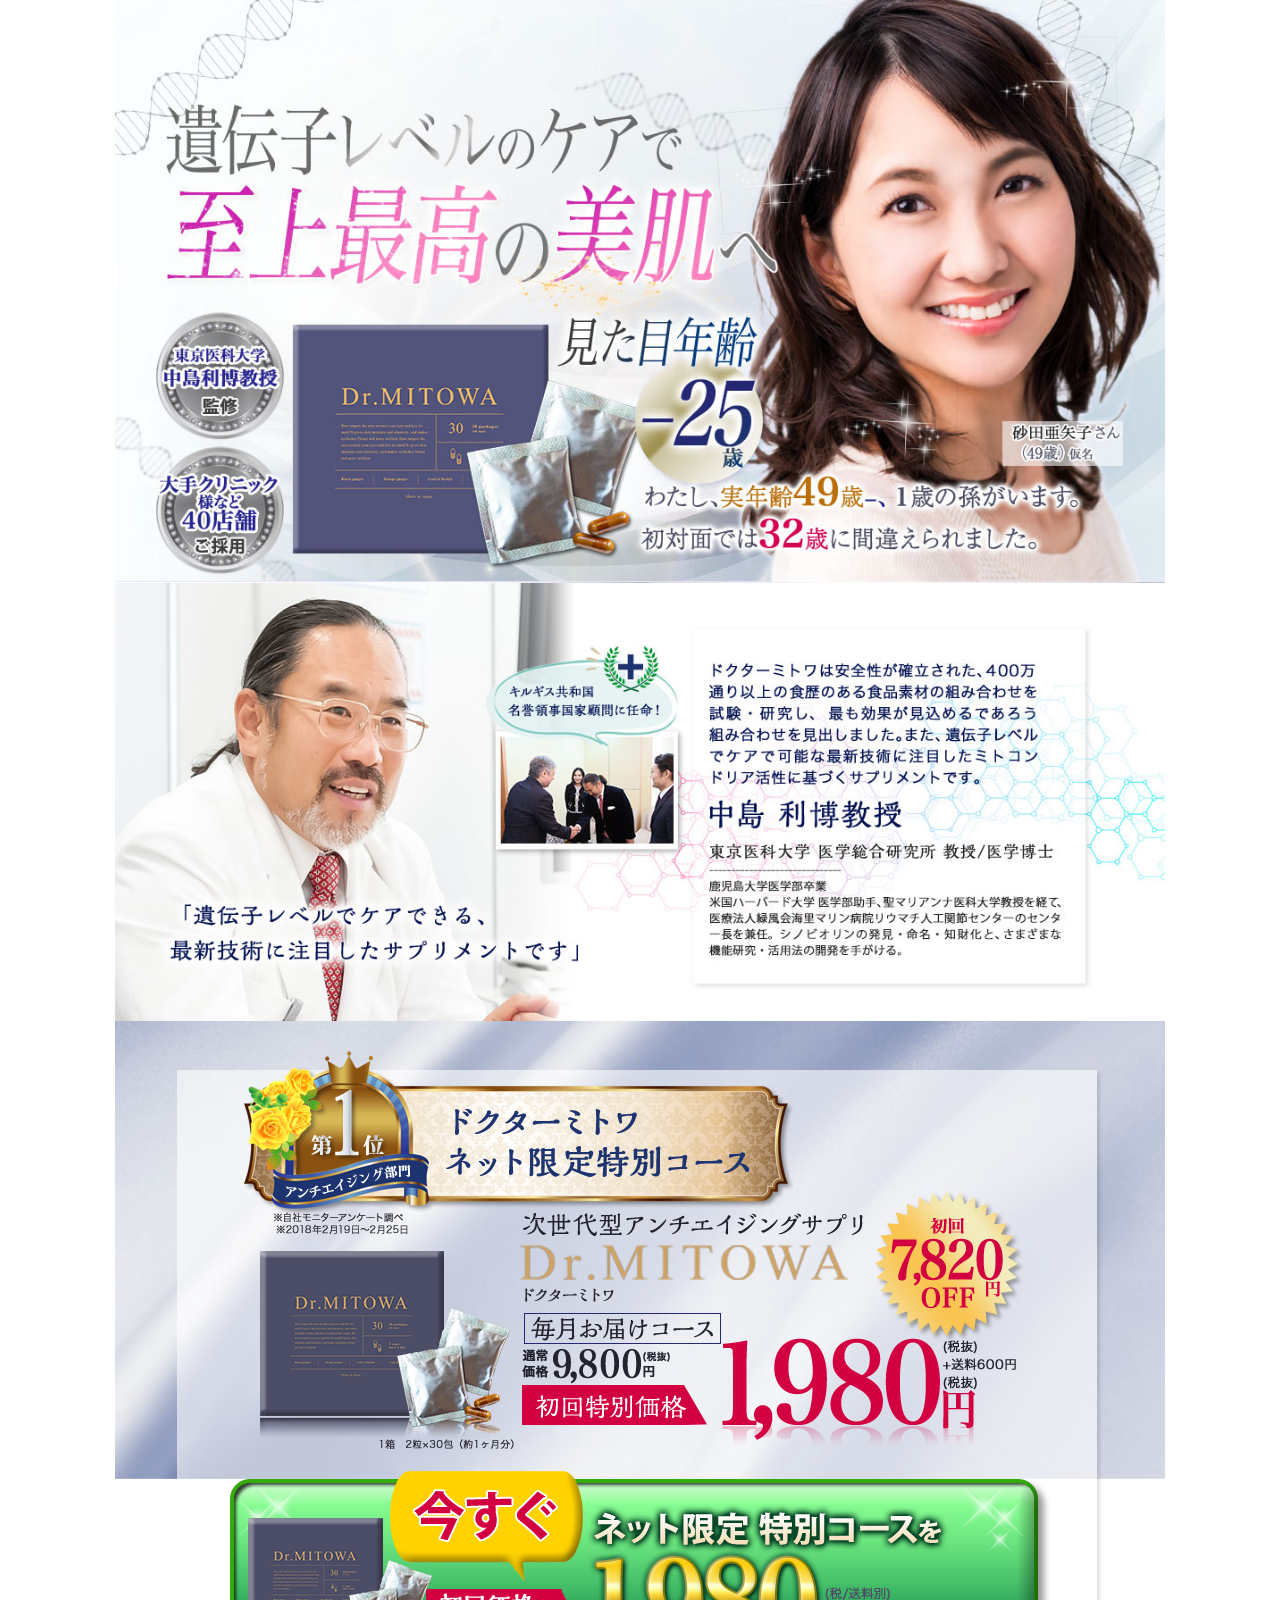
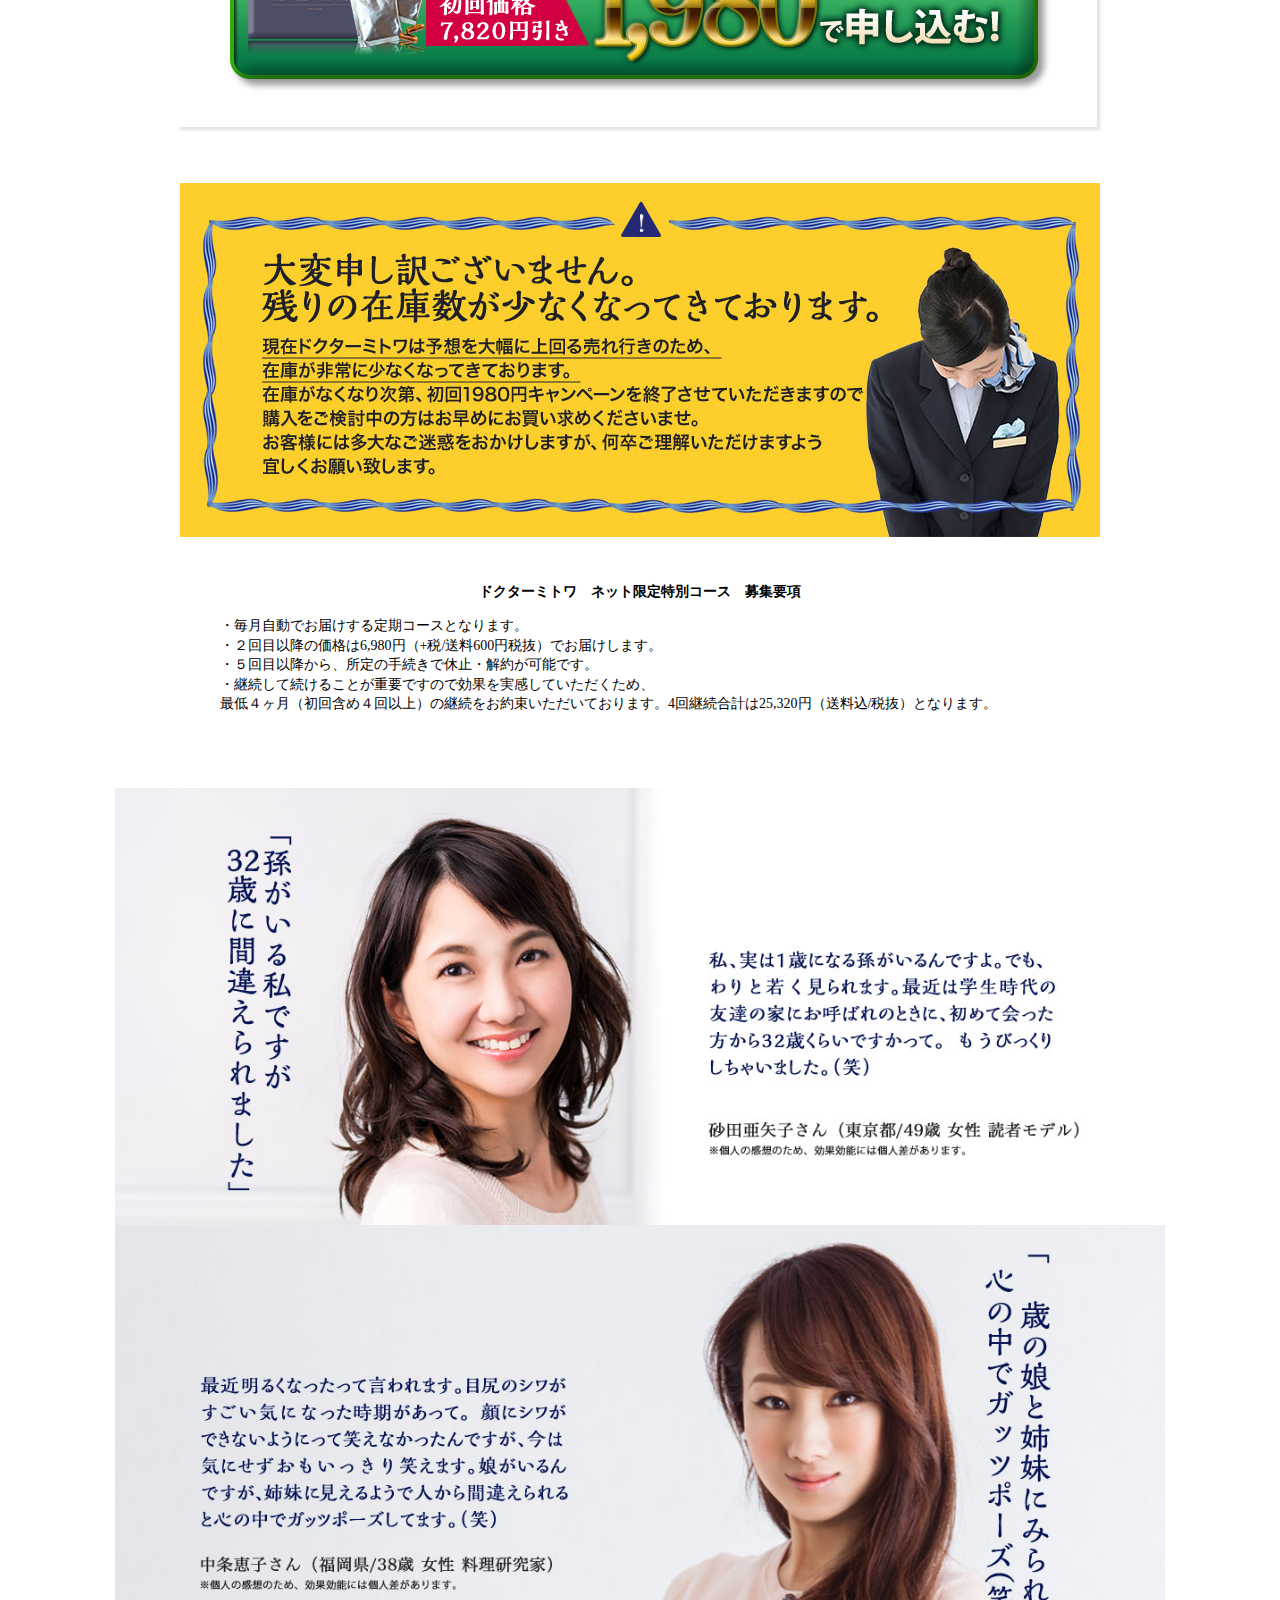
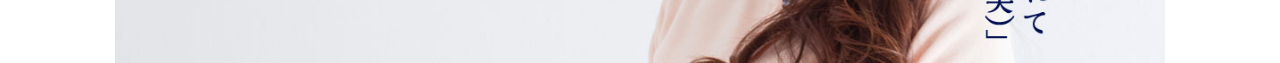
<file: index.html>
<!DOCTYPE html>
<html lang="ja">
<head>
	<meta charset="utf-8" />
	<meta http-equiv="X-UA-Compatible" content="IE=edge" />
	<meta name="viewport" content="width=device-width, initial-scale=1, maximum-scale=1, user-scalable=no" />
	<title>MITOWA</title>
	<link rel="stylesheet" type="text/css" href="css/normalize.css" />
	<link rel="stylesheet" type="text/css" href="css/hover.css" />
	<link rel="stylesheet" type="text/css" href="css/style.css" />
</head>
<body>
	<div class="container">
		<div class="fv">
			<img src="img/fv.jpg" alt="遺伝子レベルのケアで 至上最高の美肌へ" class="img-responsive" />
		</div>
		<div class="nakajima">
			<img src="img/nakajima.jpg" alt="「遺伝子レベルでケアできる、 最新技術に注目したサプリメントです」" class="img-responsive" />
		</div>
		<div class="bg">
			<div class="cta">
				<!-- <img src="img/cta.png" alt="" class="img-responsive img-center" /> -->
				<div class="btn">
					<a href="#"><img src="img/btn.png" alt="ネット限定 特別コースを"></a>
				</div>
			</div>
			<div class="stock-appeal">
				<img src="img/stock-appeal.jpg" alt="大変申し訳ございません。 残りの在庫数が少なくなってきております。" class="img-responsive img-center" />
			</div>
			<div class="requirements">
				<p class="ttl">ドクターミトワ　ネット限定特別コース　募集要項</p>
				<p>・毎月自動でお届けする定期コースとなります。<br/>
・２回目以降の価格は6,980円（+税/送料600円税抜）でお届けします。<br/>
・５回目以降から、所定の手続きで休止・解約が可能です。<br/>
・継続して続けることが重要ですので効果を実感していただくため、<br/>
最低４ヶ月（初回含め４回以上）の継続をお約束いただいております。4回継続合計は25,320円（送料込/税抜）となります。</p>
			</div>
		</div>
		<div class="woman">
			<img src="img/woman_1.jpg" alt="" class="img-responsive" />
			<img src="img/woman_2.jpg" alt="" class="img-responsive" />
		</div>
	</div>

	<div id="form"></div>

	<script type="text/javascript" src="js/jquery.min.js"></script>
	<!-- <script type="text/javascript" src="js/countdown.js"></script> -->
	<script type="text/javascript" src="js/customize.js"></script>
</body>
</html>
</file>
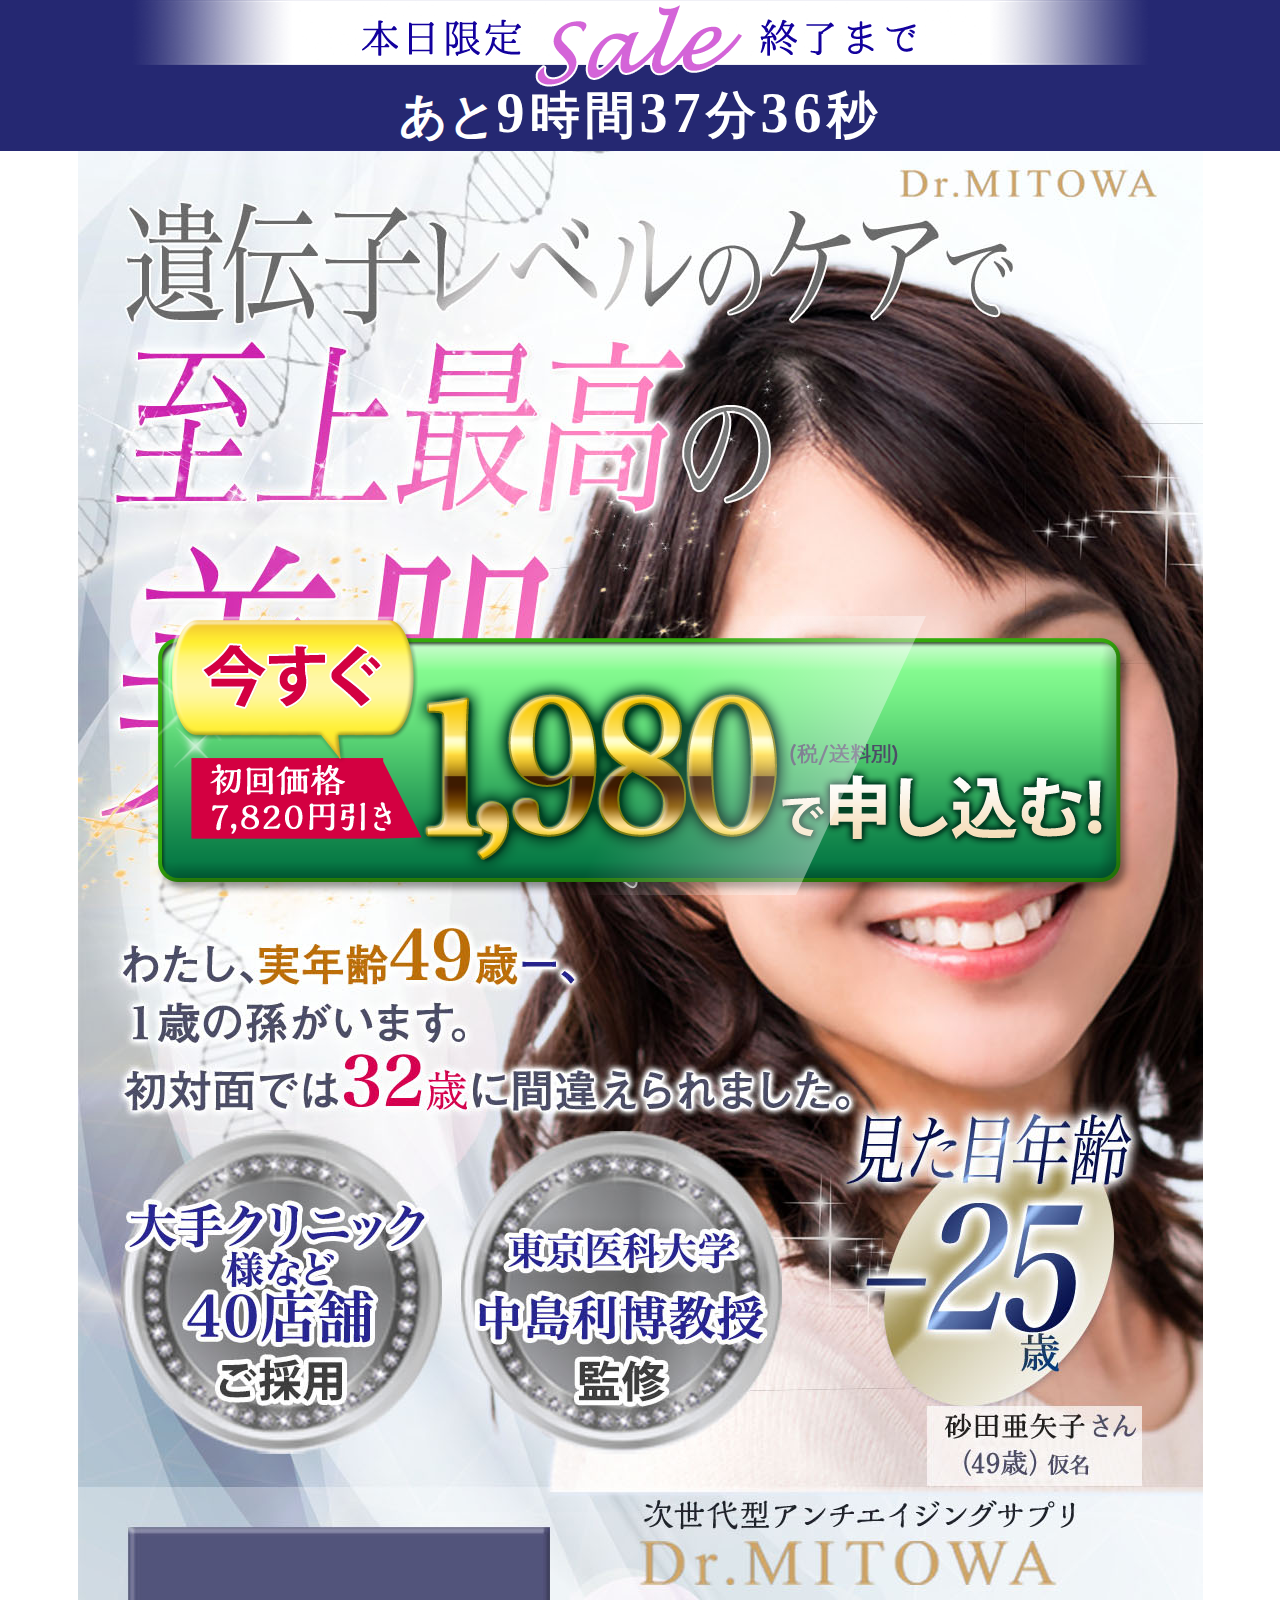
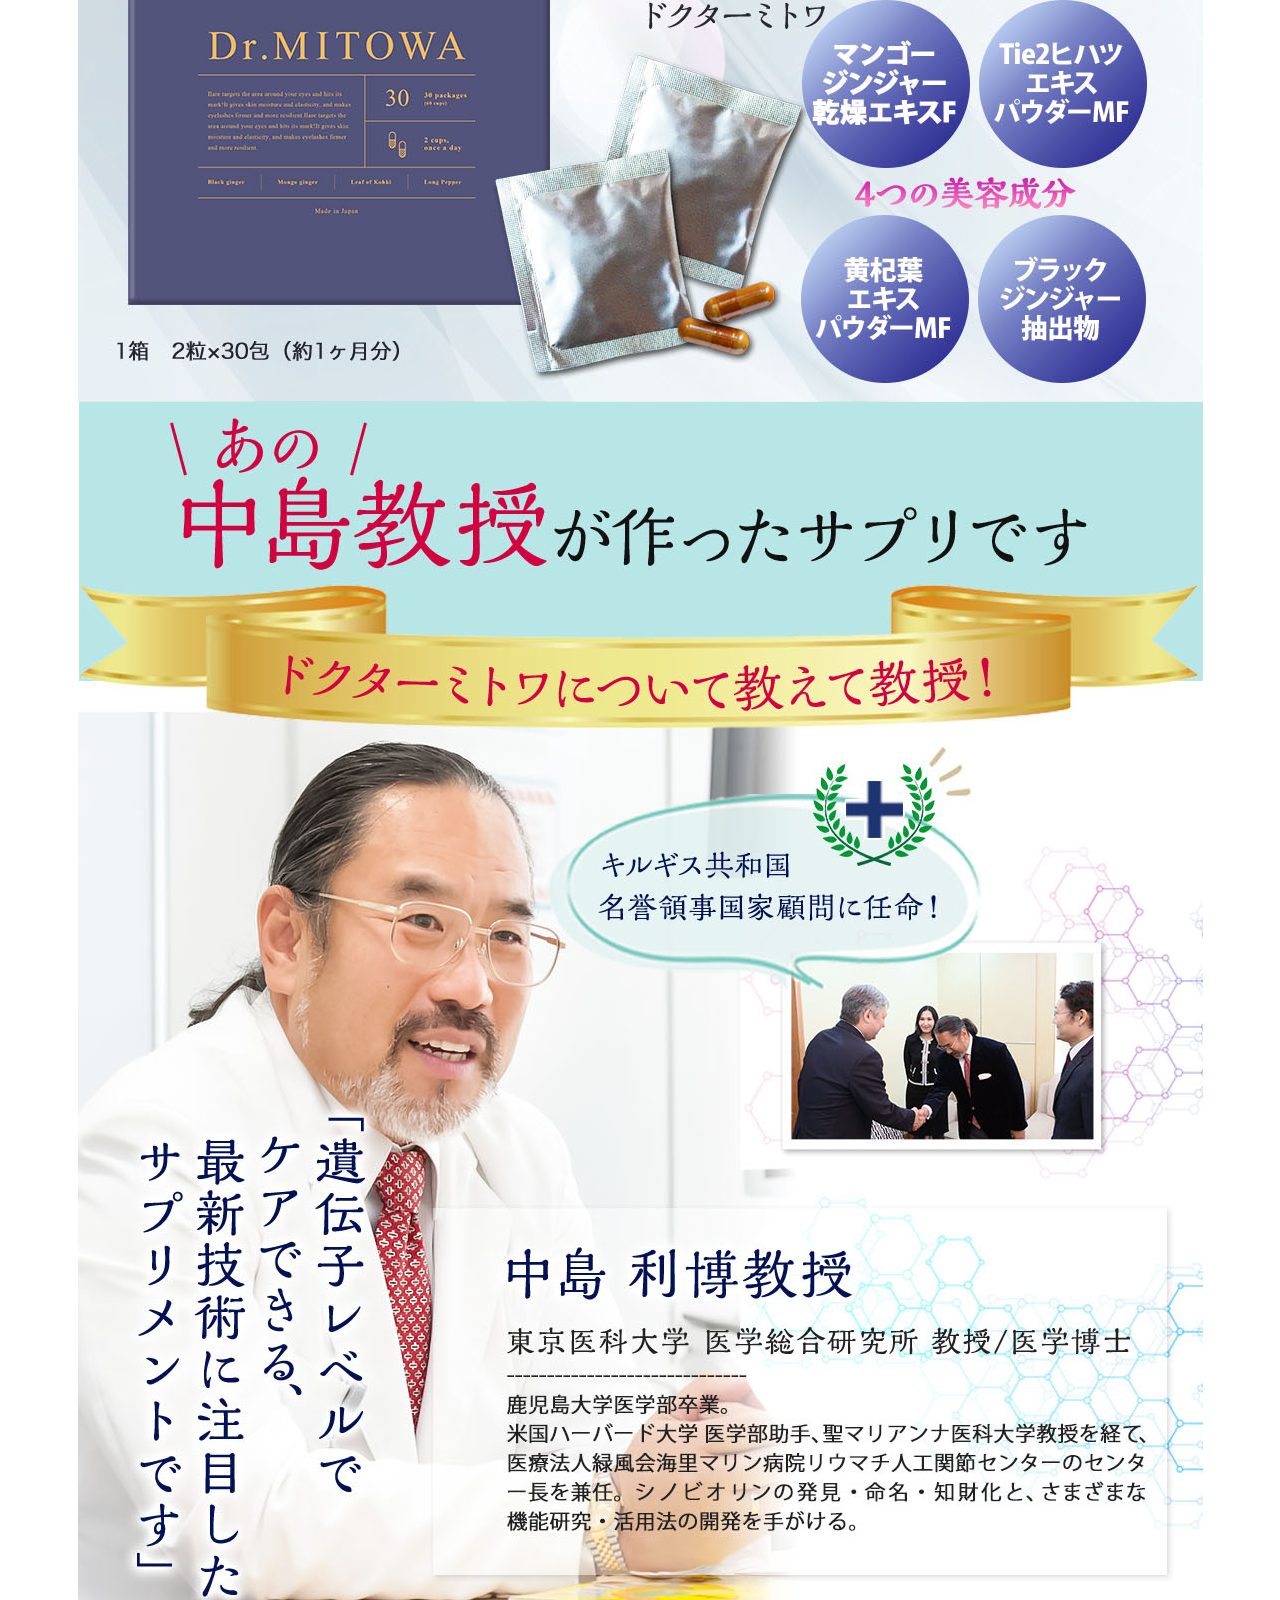
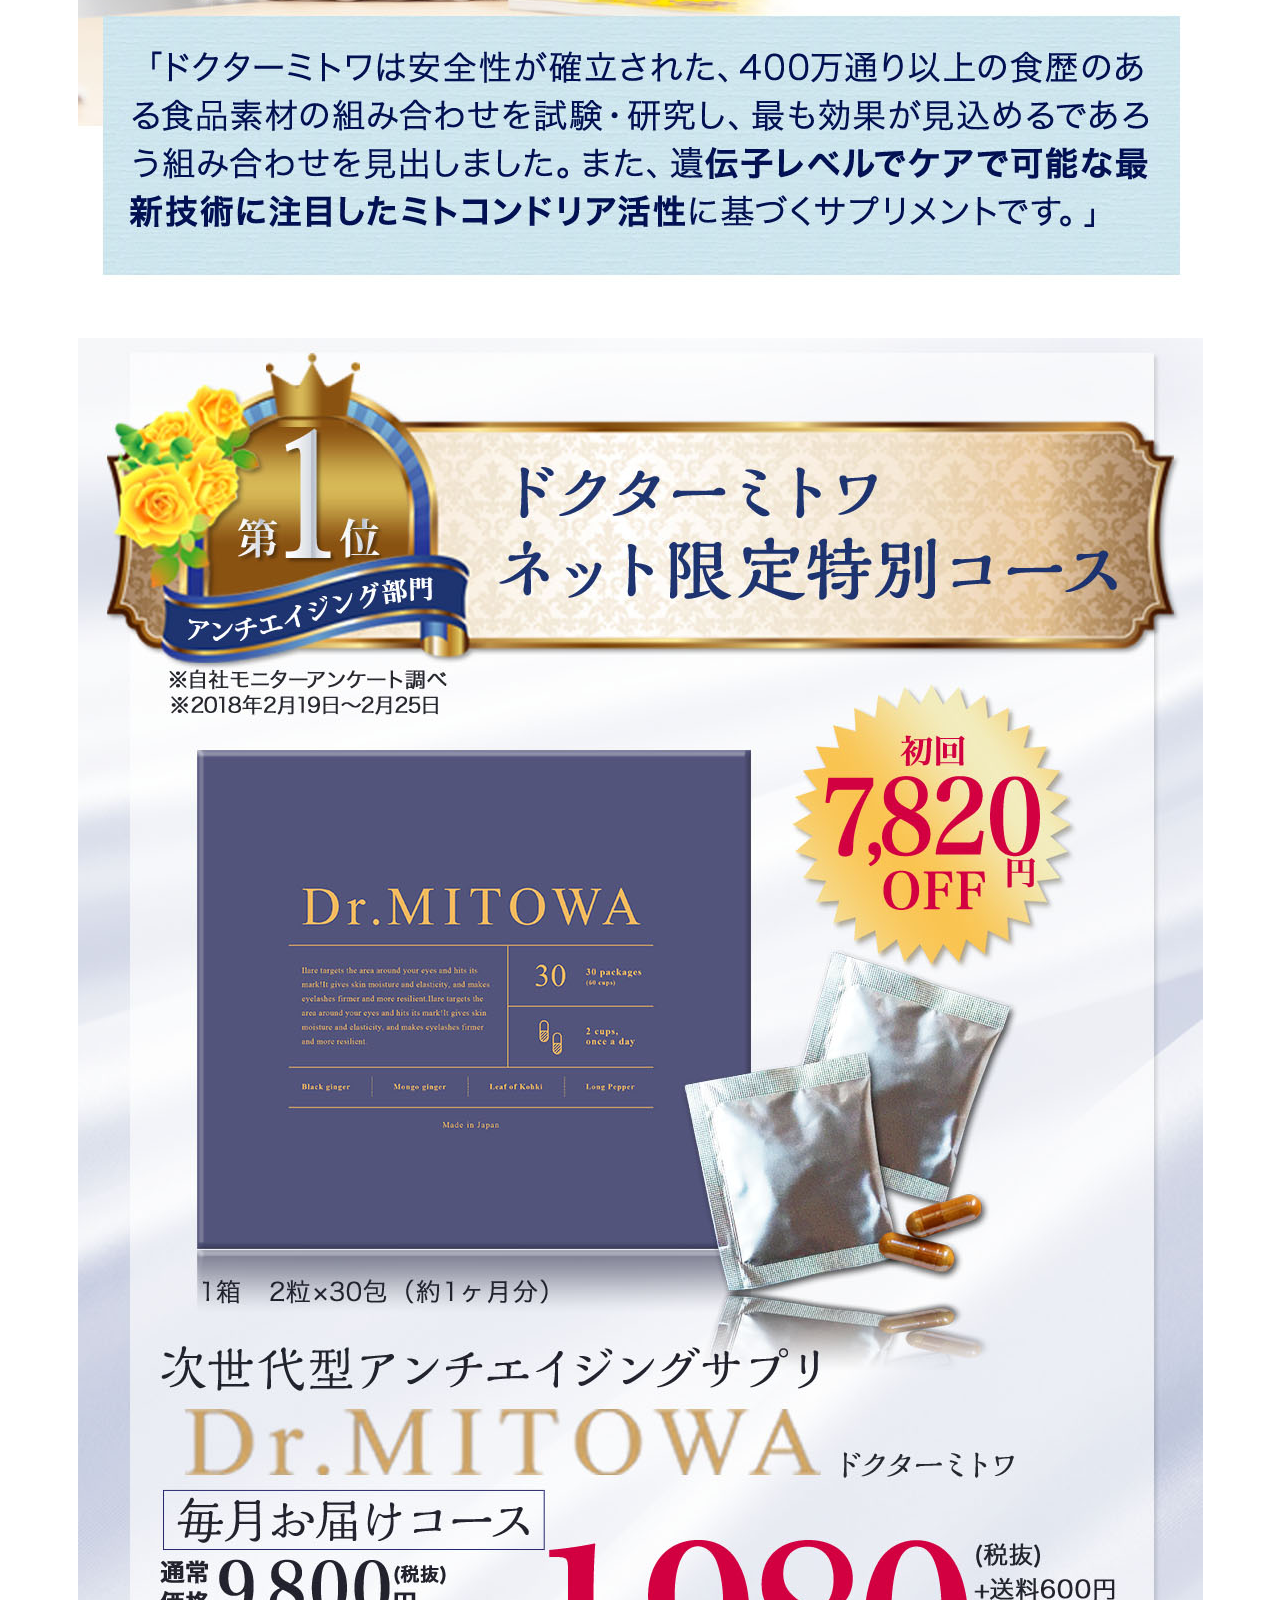
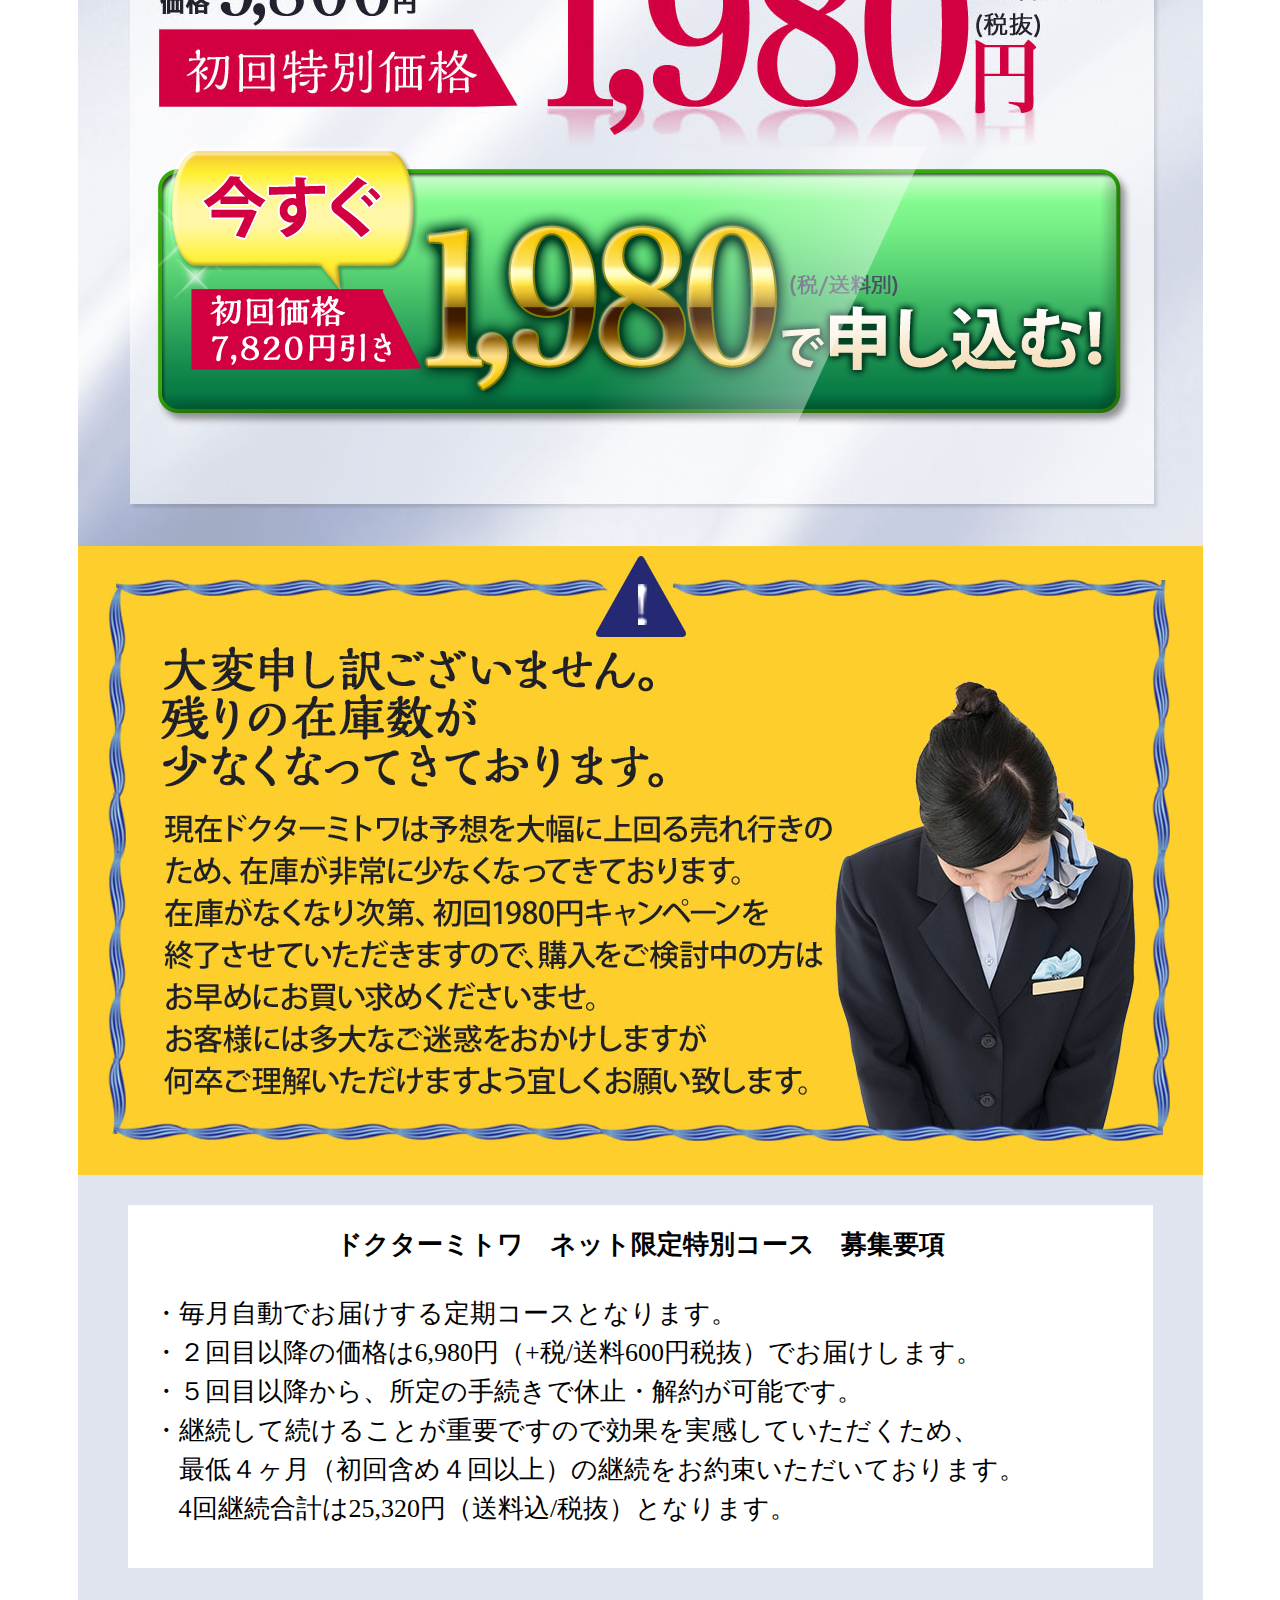
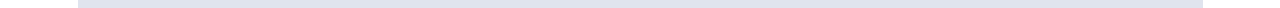
<file: sp/index.html>
<!DOCTYPE html>
<html lang="ja">
<head>
	<meta charset="utf-8" />
	<meta http-equiv="X-UA-Compatible" content="IE=edge" />
	<meta name="viewport" content="width=device-width, initial-scale=1, maximum-scale=1, user-scalable=no" />
	<title>MITOWA</title>
	<link rel="stylesheet" type="text/css" href="css/normalize.css" />
	<link rel="stylesheet" type="text/css" href="css/style.css" />
</head>
<body>
	<div class="countdown">
		<img src="img/sale.png" alt="本日限定SALE終了まで" class="img-responsive img-center" />
		<div id="CP">
			<div id="txt"></div>
			<div id="inner">
				<div id="CDT"></div>
			</div>
		</div>
	</div>
	<div class="container">
		<div class="fv">
			<img src="img/fv.jpg" alt="遺伝子レベルのケアで 至上最高の美肌へ" class="img-responsive" />
		</div>
		<div class="nakajima">
			<img src="img/nakajima.jpg" alt="「遺伝子レベルでケアできる、 最新技術に注目したサプリメントです」" class="img-responsive" />
		</div>
		<div class="cta">
			<img src="img/cta.jpg" alt="" class="img-responsive" />
			<div class="absolute">
				<a href="#form" class="btn"><img src="img/btn.png" alt="ネット限定 特別コースを" class="img-responsive" /></a>
			</div>
		</div>
		<div class="stock-appeal">
			<img src="img/stock-appeal.jpg" alt="" class="img-responsive" />
		</div>
		<div class="requirements">
			<div class="box">
				<p class="ttl">ドクターミトワ　ネット限定特別コース　募集要項</p>
				<div class="list">
					<dl>
						<dt>・</dt>
						<dd>毎月自動でお届けする定期コースとなります。</dd>
					</dl>
					<dl>
						<dt>・</dt>
						<dd>２回目以降の価格は6,980円（+税/送料600円税抜）でお届けします。</dd>
					</dl>
					<dl>
						<dt>・</dt>
						<dd>５回目以降から、所定の手続きで休止・解約が可能です。</dd>
					</dl>
					<dl>
						<dt>・</dt>
						<dd>継続して続けることが重要ですので効果を実感していただくため、<br/>最低４ヶ月（初回含め４回以上）の継続をお約束いただいております。<br/>4回継続合計は25,320円（送料込/税抜）となります。</dd>
					</dl>
				</div>
			</div>
		</div>
	</div>
	<div class="float-btn">
		<a href="#form" class="btn">
			<img src="img/btn.png" alt="ネット限定 特別コースを" class="img-responsive" />
		</a>
	</div>

	<div id="form"></div>

	<script type="text/javascript" src="js/jquery.min.js"></script>
	<script type="text/javascript" src="js/countdown.js"></script>
	<script type="text/javascript" src="js/customize.js"></script>
</body>
</html>
</file>
<file: css/style.css>
* {
  -webkit-box-sizing: border-box;
  -moz-box-sizing: border-box;
  box-sizing: border-box;
}

body {
  font-size: 14px;
  color: #000;
}

.container {
  width: 1050px;
  margin: 0 auto;
}

.img-responsive {
  max-width: 100%;
  height: auto;
  display: block;
}

.img-center {
  margin: 0 auto;
}

.bg {
  background: url(../img/bg.jpg) no-repeat center top;
  background-size: cover;
  background-attachment: fixed;
  padding: 30px 0 45px 0;
}
.bg .cta {
  background: url(../img/cta.png) no-repeat center;
  height: 682px;
  position: relative;
}
.bg .cta .btn {
  position: absolute;
  bottom: 37px;
  left: 0;
  right: 0;
  text-align: center;
}
.bg .stock-appeal {
  margin-top: 50px;
}
.bg .requirements {
  background: rgba(255, 255, 255, 0.65);
  width: 920px;
  margin: 0 auto;
  padding: 15px 40px;
  line-height: 1.4;
  margin-top: 30px;
}
.bg .requirements .ttl {
  font-weight: bold;
  text-align: center;
  margin-top: 0;
}

/*# sourceMappingURL=style.css.map */
</file>
<file: sp/css/style.css>
@-webkit-keyframes shiny {
  0% {
    left: -30%;
  }
  100% {
    left: 120%;
  }
}
@-moz-keyframes shiny {
  0% {
    left: -30%;
  }
  100% {
    left: 120%;
  }
}
@-ms-keyframes shiny {
  0% {
    left: -30%;
  }
  100% {
    left: 120%;
  }
}
@-o-keyframes shiny {
  0% {
    left: -30%;
  }
  100% {
    left: 120%;
  }
}
@keyframes shiny {
  0% {
    left: -30%;
  }
  100% {
    left: 120%;
  }
}
* {
  -webkit-box-sizing: border-box;
  -moz-box-sizing: border-box;
  box-sizing: border-box;
}

body {
  font-size: 14px;
  color: #000;
}

ul {
  padding: 0;
  margin: 0;
  list-style: none;
}

.container {
  max-width: 1125px;
  margin: 0 auto;
}

.img-responsive {
  max-width: 100%;
  height: auto;
  display: block;
}

.img-center {
  display: block;
  margin: 0 auto;
}

.countdown {
  background-color: #252872;
  max-width: 100%;
  margin: 0 auto;
  position: fixed;
  left: 0;
  right: 0;
  padding-bottom: 15px;
  z-index: 9;
}

#CP {
  color: #fff;
  font-family: serif;
  line-height: 0.8;
  letter-spacing: 5px;
  text-align: center;
  font-weight: 900;
  padding-top: 4px;
}
#CP .after {
  font-size: 48px;
  letter-spacing: 0;
}
#CP .jikan, #CP .hun, #CP .byou {
  font-size: 50px;
}
#CP .hou, #CP .min, #CP .sec {
  font-size: 56px;
}

.cta {
  position: relative;
}
.cta .absolute {
  position: absolute;
  left: 6.3111111111%;
  right: 6.3111111111%;
  bottom: 6.6371681416%;
  text-align: center;
}
.cta .absolute a {
  display: inline-block;
  vertical-align: bottom;
  overflow: hidden;
  position: relative;
}
.cta .absolute a:before {
  content: '';
  width: 221px;
  height: 279px;
  background: linear-gradient(to right, rgba(255, 255, 255, 0) 0%, rgba(255, 255, 255, 0.4) 100%);
  animation: shiny 2s infinite;
  transform: skew(-25deg);
  position: absolute;
  top: 0;
}
.cta .absolute a img {
  vertical-align: bottom;
}

.requirements {
  background: #e0e4ee;
  padding: 30px 50px 40px;
  font-size: 26px;
  line-height: 1.5;
}
.requirements .box {
  background: #fff;
  padding: 20px 25px;
}
.requirements .ttl {
  text-align: center;
  font-weight: 900;
  margin: 0;
  margin-bottom: 30px;
}
.requirements .list {
  margin-bottom: 20px;
}
.requirements .list dl {
  display: table;
  width: 100%;
  margin: 0;
}
.requirements .list dl dt, .requirements .list dl dd {
  display: table-cell;
}
.requirements .list dl dt {
  width: 25px;
}

.float-btn {
  position: fixed;
  bottom: 0;
  left: 0;
  right: 0;
  z-index: 9;
  text-align: center;
  padding: 5px 0;
}
.float-btn img {
  width: 983px;
}
.float-btn a {
  display: inline-block;
  vertical-align: bottom;
  overflow: hidden;
  position: relative;
}
.float-btn a:before {
  content: '';
  width: 221px;
  height: 279px;
  background: linear-gradient(to right, rgba(255, 255, 255, 0) 0%, rgba(255, 255, 255, 0.4) 100%);
  animation: shiny 2s infinite;
  transform: skew(-25deg);
  position: absolute;
  top: 0;
}
.float-btn a img {
  vertical-align: bottom;
}

@media (max-width: 1125px) {
  .cta .absolute a {
    display: inline-block;
    vertical-align: bottom;
    overflow: hidden;
    position: relative;
  }
  .cta .absolute a:before {
    content: '';
    width: 19.6444444444vw;
    height: 24.8vw;
    background: linear-gradient(to right, rgba(255, 255, 255, 0) 0%, rgba(255, 255, 255, 0.4) 100%);
    animation: shiny 2s infinite;
    transform: skew(-25deg);
    position: absolute;
    top: 0;
  }
  .cta .absolute a img {
    vertical-align: bottom;
  }

  .requirements {
    font-size: 2.3111111111vw;
    padding: 2.6666666667vw 4.4444444444vw 3.5555555556vw;
  }
  .requirements .box {
    padding: 1.7777777778vw 2.2222222222vw;
  }
  .requirements .ttl {
    margin-bottom: 2.6666666667vw;
  }
  .requirements .list {
    margin-bottom: 1.7777777778vw;
  }
  .requirements .list dl dt {
    width: 2.2222222222vw;
  }

  .float-btn img {
    width: 87.3777777778vw;
  }
  .float-btn a {
    display: inline-block;
    vertical-align: bottom;
    overflow: hidden;
    position: relative;
  }
  .float-btn a:before {
    content: '';
    width: 19.6444444444vw;
    height: 24.8vw;
    background: linear-gradient(to right, rgba(255, 255, 255, 0) 0%, rgba(255, 255, 255, 0.4) 100%);
    animation: shiny 2s infinite;
    transform: skew(-25deg);
    position: absolute;
    top: 0;
  }
  .float-btn a img {
    vertical-align: bottom;
  }
}
@media (max-width: 1019px) {
  .countdown {
    padding-bottom: 1.3333333333vw;
  }

  #CP {
    letter-spacing: 5px;
    padding-top: 4px;
  }
  #CP .after {
    font-size: 4.2666666667vw;
  }
  #CP .jikan, #CP .hun, #CP .byou {
    font-size: 4.4444444444vw;
  }
  #CP .hou, #CP .min, #CP .sec {
    font-size: 4.9777777778vw;
  }
}
@media (max-width: 568px) {
  .requirements {
    font-size: 2.6666666667vw;
  }

  .countdown {
    padding-bottom: 7px;
  }

  #CP {
    letter-spacing: 3px;
    padding-top: 4px;
  }
  #CP .after {
    font-size: 23px;
  }
  #CP .jikan, #CP .hun, #CP .byou {
    font-size: 25px;
  }
  #CP .hou, #CP .min, #CP .sec {
    font-size: 31px;
  }
}
@media (max-width: 425px) {
  .requirements {
    font-size: 3.0222222222vw;
  }
}

/*# sourceMappingURL=style.css.map */
</file>
